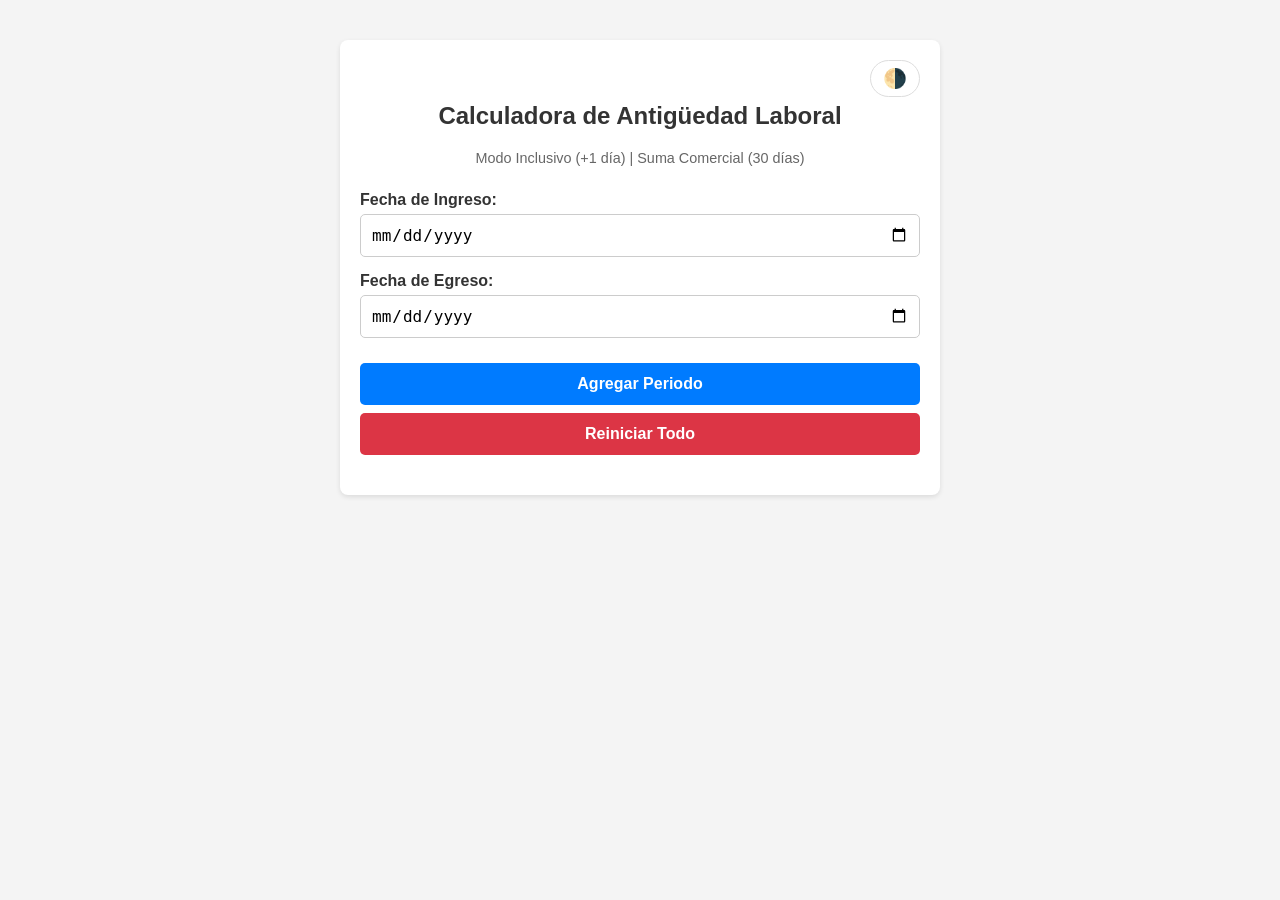
<file: index.html>
<!DOCTYPE html>
<html lang="es">
  <head>
    <meta charset="UTF-8" />
    <meta name="viewport" content="width=device-width, initial-scale=1.0" />
    <title>Calculadora de Antigüedad Laboral</title>
    <link rel="stylesheet" href="style.css" />
    <script src="script.js" defer></script>
  </head>
  <body>
    <div class="container">
      <div class="btn-container">
        <button id="btn-tema" onclick="cambiarTema()" title="Cambiar Tema">
          🌗
        </button>
      </div>

      <h2>Calculadora de Antigüedad Laboral</h2>
      <p class="subtitle">Modo Inclusivo (+1 día) | Suma Comercial (30 días)</p>

      <form
        id="form-calculadora"
        onsubmit="event.preventDefault(); agregarPeriodo();"
      >
        <div class="input-group">
          <label for="fechaInicio">Fecha de Ingreso:</label>
          <input type="date" id="fechaInicio" required />
        </div>

        <div class="input-group">
          <label for="fechaFin">Fecha de Egreso:</label>
          <input type="date" id="fechaFin" required />
        </div>

        <button type="submit">Agregar Periodo</button>

        <button type="button" class="reset" onclick="reiniciar()">
          Reiniciar Todo
        </button>
      </form>

      <div id="resultado-total" class="total-box" style="display: none">
        Total: 0 años, 0 meses, 0 días
      </div>

      <div id="lista-periodos"></div>
    </div>
  </body>
</html>
</file>
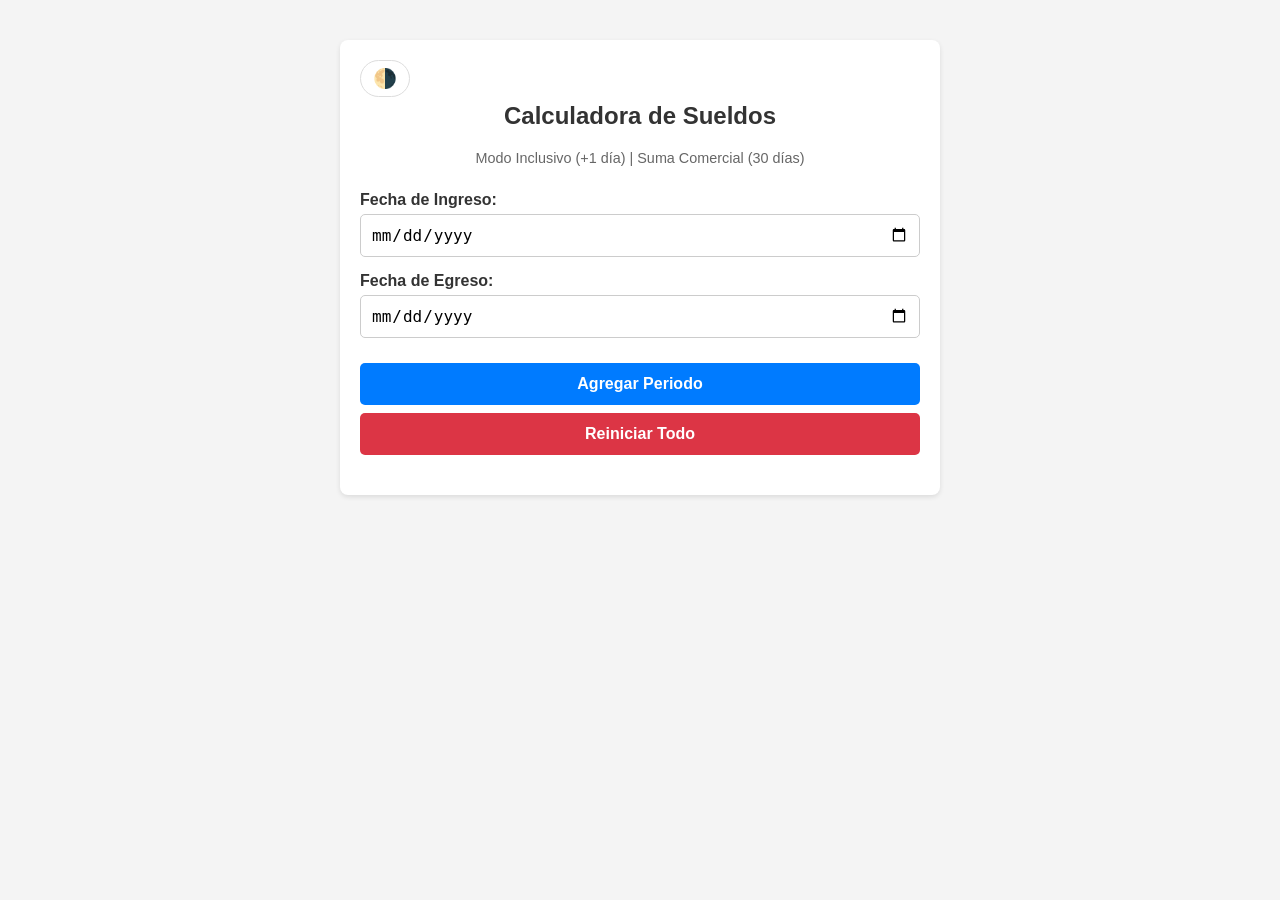
<file: calculadora.html>
<!DOCTYPE html>
<html lang="es">
  <head>
    <meta charset="UTF-8" />
    <meta name="viewport" content="width=device-width, initial-scale=1.0" />
    <title>Calculadora de Antigüedad Laboral</title>
    <link rel="stylesheet" href="style.css" />
    <script src="script.js" defer></script>
  </head>
  <body>
    <div class="container">
      <button id="btn-tema" onclick="cambiarTema()" title="Cambiar Tema">
        🌗
      </button>

      <h2>Calculadora de Sueldos</h2>
      <p class="subtitle">Modo Inclusivo (+1 día) | Suma Comercial (30 días)</p>

      <form
        id="form-calculadora"
        onsubmit="event.preventDefault(); agregarPeriodo();"
      >
        <div class="input-group">
          <label for="fechaInicio">Fecha de Ingreso:</label>
          <input type="date" id="fechaInicio" required />
        </div>

        <div class="input-group">
          <label for="fechaFin">Fecha de Egreso:</label>
          <input type="date" id="fechaFin" required />
        </div>

        <button type="submit">Agregar Periodo</button>

        <button type="button" class="reset" onclick="reiniciar()">
          Reiniciar Todo
        </button>
      </form>

      <div id="resultado-total" class="total-box" style="display: none">
        Total: 0 años, 0 meses, 0 días
      </div>

      <div id="lista-periodos"></div>
    </div>
  </body>
</html>
</file>
<file: style.css>
/* =========================================
   1. VARIABLES DE COLOR (CLARO / OSCURO)
   ========================================= */
:root {
  /* MODO CLARO (Por defecto) */
  --bg-body: #f4f4f4;
  --bg-container: #ffffff;
  --text-main: #333333;
  --text-subtitle: #666666;
  --border-color: #ddd;

  /* Inputs */
  --input-bg: #ffffff;
  --input-text: #000000;
  --input-border: #ccc;

  /* Botones */
  --btn-primary: #007bff;
  --btn-primary-hover: #0056b3;
  --btn-danger: #dc3545;
  --btn-danger-hover: #a71d2a;

  /* Tarjetas */
  --card-bg: #ffffff;
  --card-shadow: rgba(0, 0, 0, 0.1);

  /* Etiquetas y Resultados */
  --highlight-bg: #e7f1ff;
  --highlight-text: #0056b3;
  --label-alta: #28a745;
  --label-baja: #dc3545;

  /* Caja de Total */
  --success-box-bg: #d4edda;
  --success-box-text: #155724;
  --success-box-border: #c3e6cb;

  /* Menú */
  --menu-bg: #ffffff;
  --menu-hover: #f8f9fa;
  --menu-text: #000000;
  --dots-color: #6c757d;
}

[data-theme="dark"] {
  /* MODO OSCURO */
  --bg-body: #121212;
  --bg-container: #1e1e1e;
  --text-main: #e0e0e0;
  --text-subtitle: #b0b0b0;
  --border-color: #444;

  /* Inputs */
  --input-bg: #2d2d2d;
  --input-text: #ffffff;
  --input-border: #555;

  /* Botones */
  --btn-primary: #0d6efd;
  --btn-primary-hover: #0b5ed7;
  --btn-danger: #bb2d3b;
  --btn-danger-hover: #b02a37;

  /* Tarjetas */
  --card-bg: #2c2c2c;
  --card-shadow: rgba(0, 0, 0, 0.5);

  /* Etiquetas y Resultados */
  --highlight-bg: #1a3c5e;
  --highlight-text: #8cb4ff;
  --label-alta: #2ea043;
  --label-baja: #da3633;

  /* Caja de Total */
  --success-box-bg: #0f3d24;
  --success-box-text: #d4edda;
  --success-box-border: #1a4d30;

  /* Menú */
  --menu-bg: #2c2c2c;
  --menu-hover: #3c3c3c;
  --menu-text: #e0e0e0;
  --dots-color: #a0a0a0;
}

/* =========================================
   2. ESTILOS GENERALES Y LAYOUT
   ========================================= */
body {
  font-family: "Segoe UI", "Roboto", sans-serif;
  max-width: 600px;
  margin: 20px auto;
  padding: 20px;
  background-color: var(--bg-body);
  color: var(--text-main);
  transition: background-color 0.3s, color 0.3s;
}

.container {
  background: var(--bg-container);
  padding: 20px;
  border-radius: 8px;
  box-shadow: 0 2px 5px var(--card-shadow);
  /* Ya no necesitamos position relative aqui obligatoriamente, pero no estorba */
}

/* Títulos */
h2 {
  color: var(--text-main);
  text-align: center;
  margin-top: 5px; /* Reducido un poco */
}

.subtitle {
  text-align: center;
  font-size: 0.9em;
  color: var(--text-subtitle);
  margin-bottom: 25px;
}

/* =========================================
   3. BOTÓN DE TEMA (SOL / LUNA) - FLEXBOX
   ========================================= */
.btn-container {
    display: flex;
    justify-content: flex-end; /* Alinea a la derecha */
    width: 100%;
    margin-bottom: 5px;
}

#btn-tema {
    position: static; /* Ya no flota con absolute */
    width: auto;
    background: transparent;
    border: 1px solid var(--border-color);
    color: var(--text-main);
    font-size: 1.2em;
    padding: 6px 12px;
    margin: 0;
    cursor: pointer;
    border-radius: 20px;
    transition: background 0.2s;
    display: flex;
    align-items: center;
    justify-content: center;
}

#btn-tema:hover {
  background-color: var(--highlight-bg);
}

/* =========================================
   4. FORMULARIO E INPUTS
   ========================================= */
.input-group {
  margin-bottom: 15px;
}

label {
  display: block;
  margin-bottom: 5px;
  font-weight: 600;
  color: var(--text-main);
}

input {
  width: 100%;
  padding: 10px;
  box-sizing: border-box;
  background-color: var(--input-bg);
  color: var(--input-text);
  border: 1px solid var(--input-border);
  border-radius: 5px;
  font-size: 16px;
}

input:focus {
  outline: 2px solid var(--btn-primary);
  border-color: transparent;
}

/* Botones Principales */
button {
  width: 100%;
  padding: 12px;
  background-color: var(--btn-primary);
  color: white;
  border: none;
  border-radius: 5px;
  cursor: pointer;
  font-size: 16px;
  margin-top: 10px;
  font-weight: bold;
  transition: background-color 0.2s;
}

button:hover {
  background-color: var(--btn-primary-hover);
}

button.reset {
  background-color: var(--btn-danger);
  margin-top: 8px;
}

button.reset:hover {
  background-color: var(--btn-danger-hover);
}

/* =========================================
   5. CAJA DE RESULTADO TOTAL
   ========================================= */
.total-box {
  margin-top: 25px;
  padding: 20px;
  background-color: var(--success-box-bg);
  border: 1px solid var(--success-box-border);
  color: var(--success-box-text);
  font-weight: bold;
  text-align: center;
  font-size: 1.2em;
  border-radius: 8px;
}

/* =========================================
   6. TARJETAS DE PERIODO (RESPONSIVE)
   ========================================= */
#lista-periodos {
  display: flex;
  flex-direction: column;
  gap: 12px;
  margin-top: 20px;
}

.periodo-item {
  background: var(--card-bg);
  border: 1px solid var(--border-color);
  padding: 15px 10px 15px 20px;
  border-radius: 8px;
  display: flex;
  justify-content: space-between;
  align-items: flex-start;
  box-shadow: 0 2px 4px var(--card-shadow);
  position: relative;
  transition: transform 0.2s ease, box-shadow 0.2s ease;
}

.periodo-item:hover {
  transform: translateY(-1px);
  box-shadow: 0 4px 8px var(--card-shadow);
}

/* Contenedor principal de la info */
.periodo-info {
  flex-grow: 1;
  margin-right: 15px;
  display: flex;
  justify-content: space-between;
  align-items: center;
  flex-wrap: wrap; 
  gap: 15px;
}

/* Grupo Fechas */
.grupo-fechas {
  display: flex;
  flex-direction: column;
  gap: 6px;
}

.fila-dato {
  display: flex;
  align-items: center;
}

/* Grupo Resultado */
.grupo-resultado {
  display: flex;
  align-items: center;
}

/* Textos */
.fecha-tag {
  font-family: "Consolas", "Monaco", monospace;
  font-size: 1em;
  color: var(--text-main);
  letter-spacing: -0.5px;
}

.label-alta, .label-baja {
  font-weight: 700;
  margin-right: 6px;
  min-width: 45px; 
  display: inline-block;
}

.label-alta { color: var(--label-alta); }
.label-baja { color: var(--label-baja); }

/* Pastilla Azul */
.resultado-destacado {
  font-weight: 600;
  color: var(--highlight-text);
  background-color: var(--highlight-bg);
  padding: 6px 14px;
  border-radius: 20px;
  font-size: 0.95em;
  white-space: nowrap;
  border: 1px solid rgba(0, 0, 0, 0.05);
  text-align: center;
}

/* =========================================
   7. MENÚ DESPLEGABLE (3 PUNTITOS)
   ========================================= */
.periodo-menu {
  position: relative;
  display: inline-block;
  margin-top: -5px; 
}

.btn-dots {
  background: none;
  border: none;
  font-size: 24px;
  cursor: pointer;
  color: var(--dots-color);
  padding: 2px 8px;
  line-height: 1;
  margin: 0;
  width: auto;
  border-radius: 50%;
  transition: color 0.2s, background-color 0.2s;
}

.btn-dots:hover {
  color: var(--text-main);
  background-color: var(--menu-hover);
}

/* Dropdown */
.menu-dropdown {
  display: none;
  position: absolute;
  right: 0;
  top: 35px;
  background-color: var(--menu-bg);
  min-width: 140px;
  box-shadow: 0 4px 15px rgba(0, 0, 0, 0.2);
  border-radius: 6px;
  z-index: 100;
  border: 1px solid var(--border-color);
  overflow: hidden;
  animation: fadeIn 0.15s ease-out;
}

@keyframes fadeIn {
  from { opacity: 0; transform: translateY(-5px); }
  to { opacity: 1; transform: translateY(0); }
}

.menu-dropdown.active {
  display: block;
}

/* Botones del menú */
.menu-dropdown button {
  color: var(--menu-text);
  padding: 12px 16px;
  text-decoration: none;
  display: block;
  width: 100%;
  text-align: left;
  background: none;
  border: none;
  margin: 0;
  font-size: 14px;
  font-weight: normal;
  border-bottom: 1px solid var(--border-color);
}

.menu-dropdown button:last-child {
  border-bottom: none;
}

.menu-dropdown button:hover {
  background-color: var(--menu-hover);
}

/* Botón Eliminar */
.menu-dropdown button.btn-delete-menu {
  color: var(--btn-danger);
  font-weight: 600;
}

.menu-dropdown button.btn-delete-menu:hover {
  background-color: #fff5f5;
}
[data-theme="dark"] .menu-dropdown button.btn-delete-menu:hover {
  background-color: #2c0b0e;
}

/* =========================================
   8. MEDIA QUERY (CELULARES)
   ========================================= */
@media (max-width: 500px) {
  .periodo-info {
    flex-direction: column; /* Apila uno sobre otro */
    align-items: flex-start; /* Alinea a la izquierda */
    gap: 10px;
  }
  
  .grupo-resultado {
    width: 100%; 
    margin-top: 5px;
  }
  
  .resultado-destacado {
    width: 100%; /* Botón ancho completo */
    box-sizing: border-box;
  }
}
</file>
